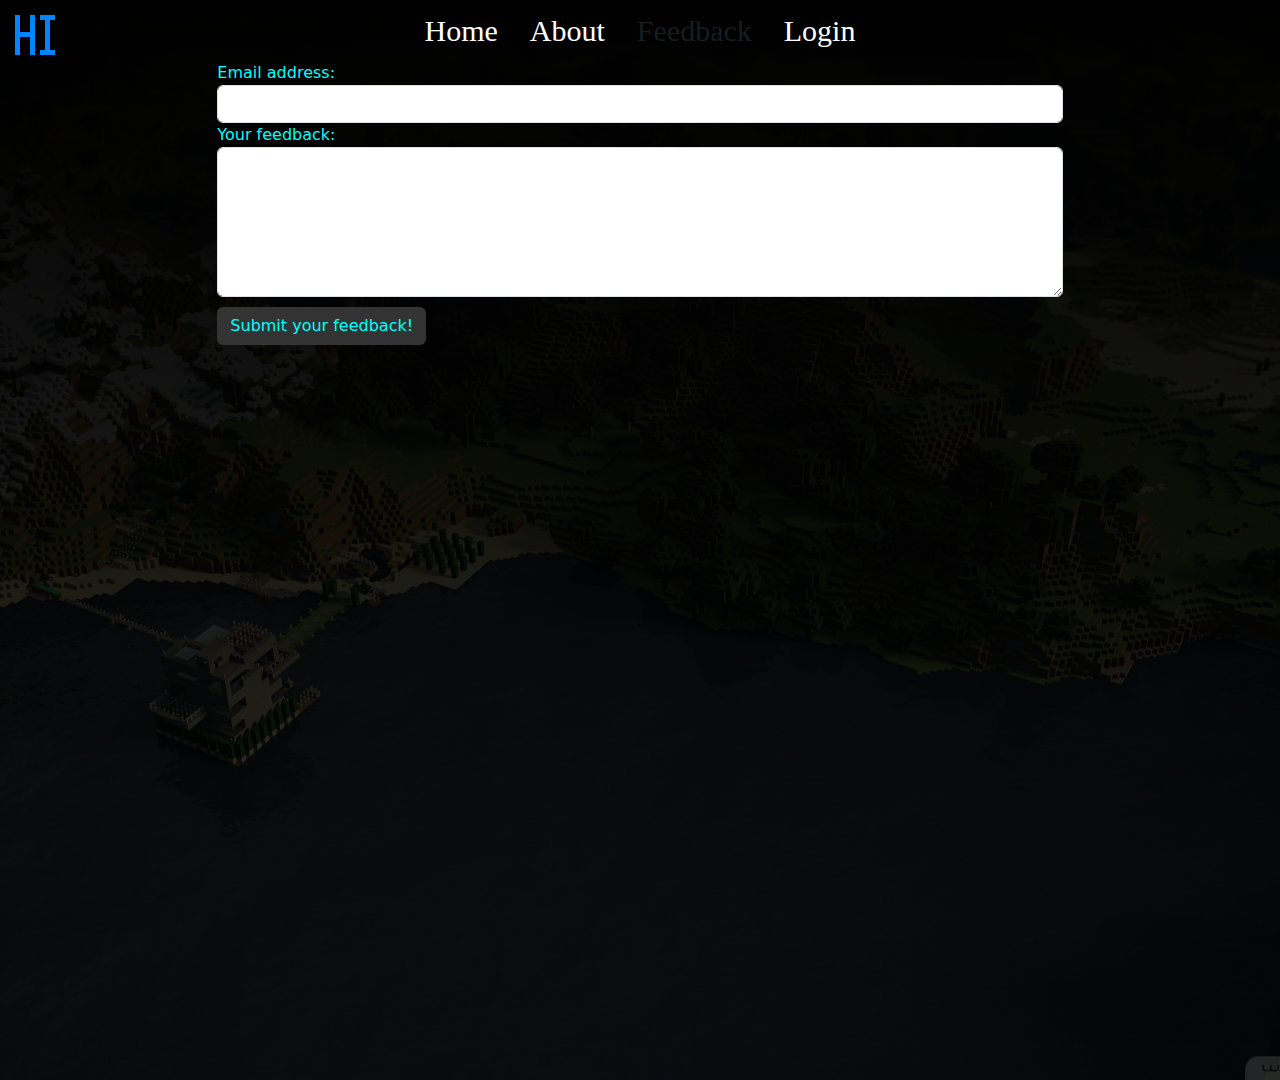
<file: feedback.html>
<!DOCTYPE html>
<html lang="en">
<head>
  <meta charset="UTF-8">
  <meta http-equiv="X-UA-Compatible" content="IE=edge">
  <meta name="viewport" content="width=device-width, initial-scale=1.0">
  <link href="https://cdn.jsdelivr.net/npm/bootstrap@5.2.3/dist/css/bootstrap.min.css" rel="stylesheet">
  <script src="https://cdn.jsdelivr.net/npm/bootstrap@5.2.3/dist/js/bootstrap.bundle.min.js"></script>
  <link rel="stylesheet" type="text/css" href="./css.css">
  <link href="images/favicon.ico" rel="shortcut icon" type="image/ico">
  <title>Feedback | HI minecraft server</title>
</head>
<body>
<div class="bg bg-grad">
<!-- navbar -->
  <!-- for tablet & larger -->
  <div class="d-none d-sm-inline">
    <a href="./index.html">
        <img src="./images/favicon_40x40.ico" alt="logo" class="logo">
    </a>
    <ul class="nav justify-content-center menu">
      <li class="nav-item">
        <a class="nav-link" href="./index.html"> Home </a>
      </li><!--
      <li class="nav-item">
        <a class="nav-link" href="./server.html"> Server </a>
      </li>-->
      <li class="nav-item">
        <a class="nav-link" href="./about.html"> About </a>
      </li>
      <li class="nav-item">
        <a class="nav-link disabled" href="./feedback.html"> Feedback </a>
      </li>
      <li class="nav-item">
        <a class="nav-link" href="./login.html"> Login </a>
      </li>
    </ul>
  </div>
  <!-- for mobile devices -->
  <nav class="navbar navbar-expand-sm bg-dark navbar-dark d-block d-sm-none">
    <div class="container-fluid">
      <a class="navbar-brand" href="./index.html">
        <img src="./images/favicon_40x40.ico" alt="logo">
      </a>
      <button class="navbar-toggler" type="button" data-bs-toggle="collapse" data-bs-target="#collapsibleNavbar">
        <span class="navbar-toggler-icon"></span>
      </button>
      <div class="collapse navbar-collapse" id="collapsibleNavbar">
        <ul class="navbar-nav">
          <li class="nav-item">
            <a class="nav-link" href="./index.html"> Home </a>
          </li><!--
          <li class="nav-item">
            <a class="nav-link" href="./server.html"> Server </a>
          </li>-->
          <li class="nav-item">
            <a class="nav-link" href="./about.html"> About </a>
          </li>
          <li class="nav-item">
            <a class="nav-link disabled" href="./feedback.html"> Feedback </a>
          </li>
          <li class="nav-item">
            <a class="nav-link" href="./login.html"> Login </a>
          </li>
        </ul>
      </div>
    </div>
  </nav> 
<!-- Main text -->
  <div class="row">
    <div class="col-sm-1 col-lg-2"></div>
    <div class="col-12 col-md-10 col-lg-8">
      <form action="/action_page.php">
        <div class="form-group">
          <label for="email" class="formlabel">Email address:</label>
          <input type="email" class="form-control" id="email">
        </div>
        <div class="form-group">
          <label for="feedback" class="formlabel">Your feedback:</label>
          <textarea type="feedback" class="form-control" id="feedback" style="height: 150px;"></textarea>
        </div>
      </form> 
      <button type="button" class="btn formbtn">Submit your feedback!</button>
    </div>
    <div class="col-sm-1 col-lg-2"></div>
  </div>
</div>
</body>
</html>
</file>
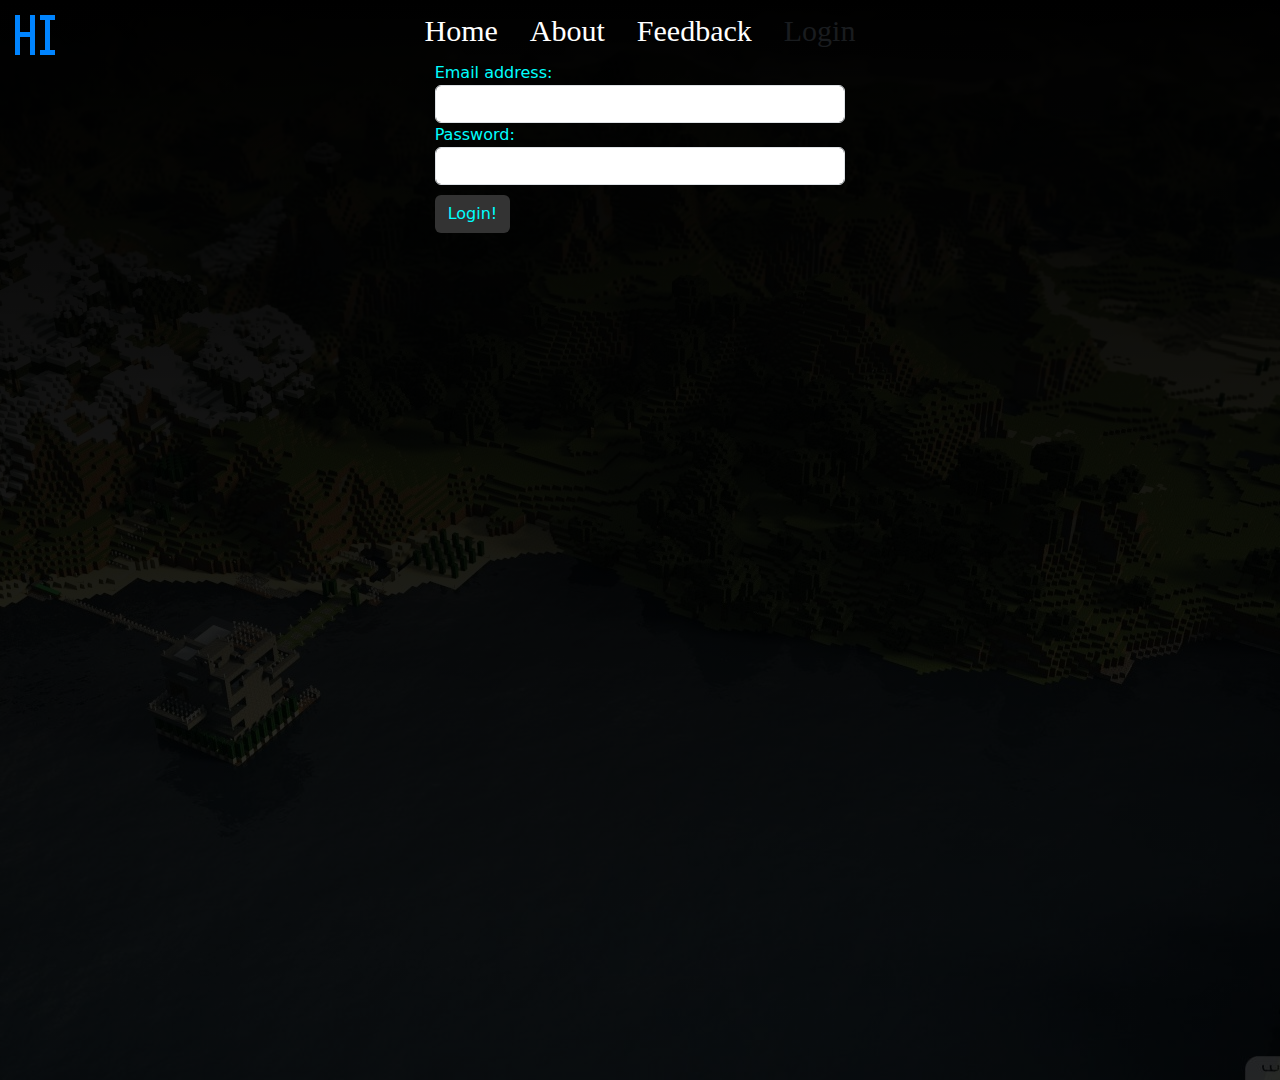
<file: login.html>
<!DOCTYPE html>
<html lang="en">
<head>
  <meta charset="UTF-8">
  <meta http-equiv="X-UA-Compatible" content="IE=edge">
  <meta name="viewport" content="width=device-width, initial-scale=1.0">
  <link href="https://cdn.jsdelivr.net/npm/bootstrap@5.2.3/dist/css/bootstrap.min.css" rel="stylesheet">
  <script src="https://cdn.jsdelivr.net/npm/bootstrap@5.2.3/dist/js/bootstrap.bundle.min.js"></script>
  <link rel="stylesheet" type="text/css" href="./css.css">
  <link href="images/favicon.ico" rel="shortcut icon" type="image/ico">
  <title>HI minecraft server</title>
</head>
<body>
<div class="bg bg-grad">
<!-- navbar -->
  <!-- for tablet & larger -->
  <div class="d-none d-sm-inline">
    <a href="./index.html">
      <img src="./images/favicon_40x40.ico" alt="logo" class="logo">
    </a>
    <ul class="nav justify-content-center menu">
      <li class="nav-item">
        <a class="nav-link" href="./index.html"> Home </a>
      </li>
      <li class="nav-item">
        <a class="nav-link" href="./about.html"> About </a>
      </li>
      <li class="nav-item">
        <a class="nav-link" href="./feedback.html"> Feedback </a>
      </li>
      <li class="nav-item">
        <a class="nav-link disabled" href="./login.html"> Login </a>
      </li>
    </ul>
  </div>
  <!-- for mobile devices -->
  <nav class="navbar navbar-expand-sm bg-dark navbar-dark d-block d-sm-none">
    <div class="container-fluid">
      <a class="navbar-brand" href="./index.html">
        <img src="./images/favicon_40x40.ico" alt="logo">
      </a>
      <button class="navbar-toggler" type="button" data-bs-toggle="collapse" data-bs-target="#collapsibleNavbar">
        <span class="navbar-toggler-icon"></span>
      </button>
      <div class="collapse navbar-collapse" id="collapsibleNavbar">
        <ul class="navbar-nav">
          <li class="nav-item">
            <a class="nav-link" href="./index.html"> Home </a>
          </li>
          <li class="nav-item">
            <a class="nav-link" href="./about.html"> About </a>
          </li>
          <li class="nav-item">
            <a class="nav-link" href="./feedback.html"> Feedback </a>
          </li>
          <li class="nav-item">
            <a class="nav-link disabled" href="./login.html"> Login </a>
          </li>
        </ul>
      </div>
    </div>
  </nav> 
<!-- Main text -->
    <div class="row">
    <div class="col-sm-2 col-lg-4"></div>
    <div class="col-12 col-sm-8 col-lg-4">
      <form action="/action_page.php">
        <div class="form-group">
          <label for="email" class="formlabel">Email address:</label>
          <input type="email" class="form-control" id="email">
        </div>
        <div class="form-group">
          <label for="passwd" class="formlabel">Password:</label>
          <input type="password" class="form-control" id="passwd">
        </div>
      </form> 
      <button type="button" class="btn formbtn">Login!</button>
    </div>
    <div class="col-sm-2 col-lg-4"></div>
  </div>

  
</div>
</body>
</html>
</file>
<file: css.css>
a {text-decoration: none;}
body 
{
    overflow-x: hidden;
    padding: 0;
    margin: 0;
    background-image: 
        url(
            ./images/background.jpg
        );
        /* this image is not mine, source: https://wallpapers.com/wallpapers/minecraft-pc-island-4y46mfy9kuewd9ml.html */
    background-position: center top;
    background-repeat: no-repeat;
    background-color: black;
    height: 100vh;
    min-height: fit-content;
}
.bg
{
    height: 100%;
    width: 100%;
    padding: 0;
    margin: 0;
    position: absolute;
    top: 0;
    right: 0;
    left: 0;
    bottom: 0;
}
.bg-grad-index
{
    background-image:
        linear-gradient(
            rgba(0,0,0,1),
            rgba(0,0,0,0.6),
            rgba(0,0,0,0)
        );
    height: 1080px;
}
.bg-grad
{
    background-image:
        linear-gradient(
            rgba(0,0,0,1),
            rgba(0,0,0,0.9),
            rgba(0,0,0,0.75)
        );
    height: 1080px;
}
.menu li a
{
    font-size: 30px;
    font-family: 'Times New Roman', serif;
    color: white;
    transition: color 0.5s;
}
.menu li a:hover{color: dodgerblue;}
.logo
{
    position: absolute;
    top: 15px;
    left: 15px;
    height: 40px;
}
.heading1
{
    font-size: 30px;
    color: aqua;
    text-align: center;
}
.boxshadow
{
    box-shadow: 0 0 50px black;
}
.text
{
    font-size: 20px;
    color: aqua;
    text-align: center;
    margin-top: 10px;
    margin-bottom: 15px;
    width: 80%;
    margin-left: auto;
    margin-right: auto;
}
.formlabel
{
    color: aqua;
}
.formbtn
{
    margin-top: 10px;
    color: aqua;
    background-color: rgb(51, 51, 51);
}
.formbtn:hover
{
    background-color: rgb(26, 26, 26);
    color: rgb(0, 184, 184);
}
</file>
